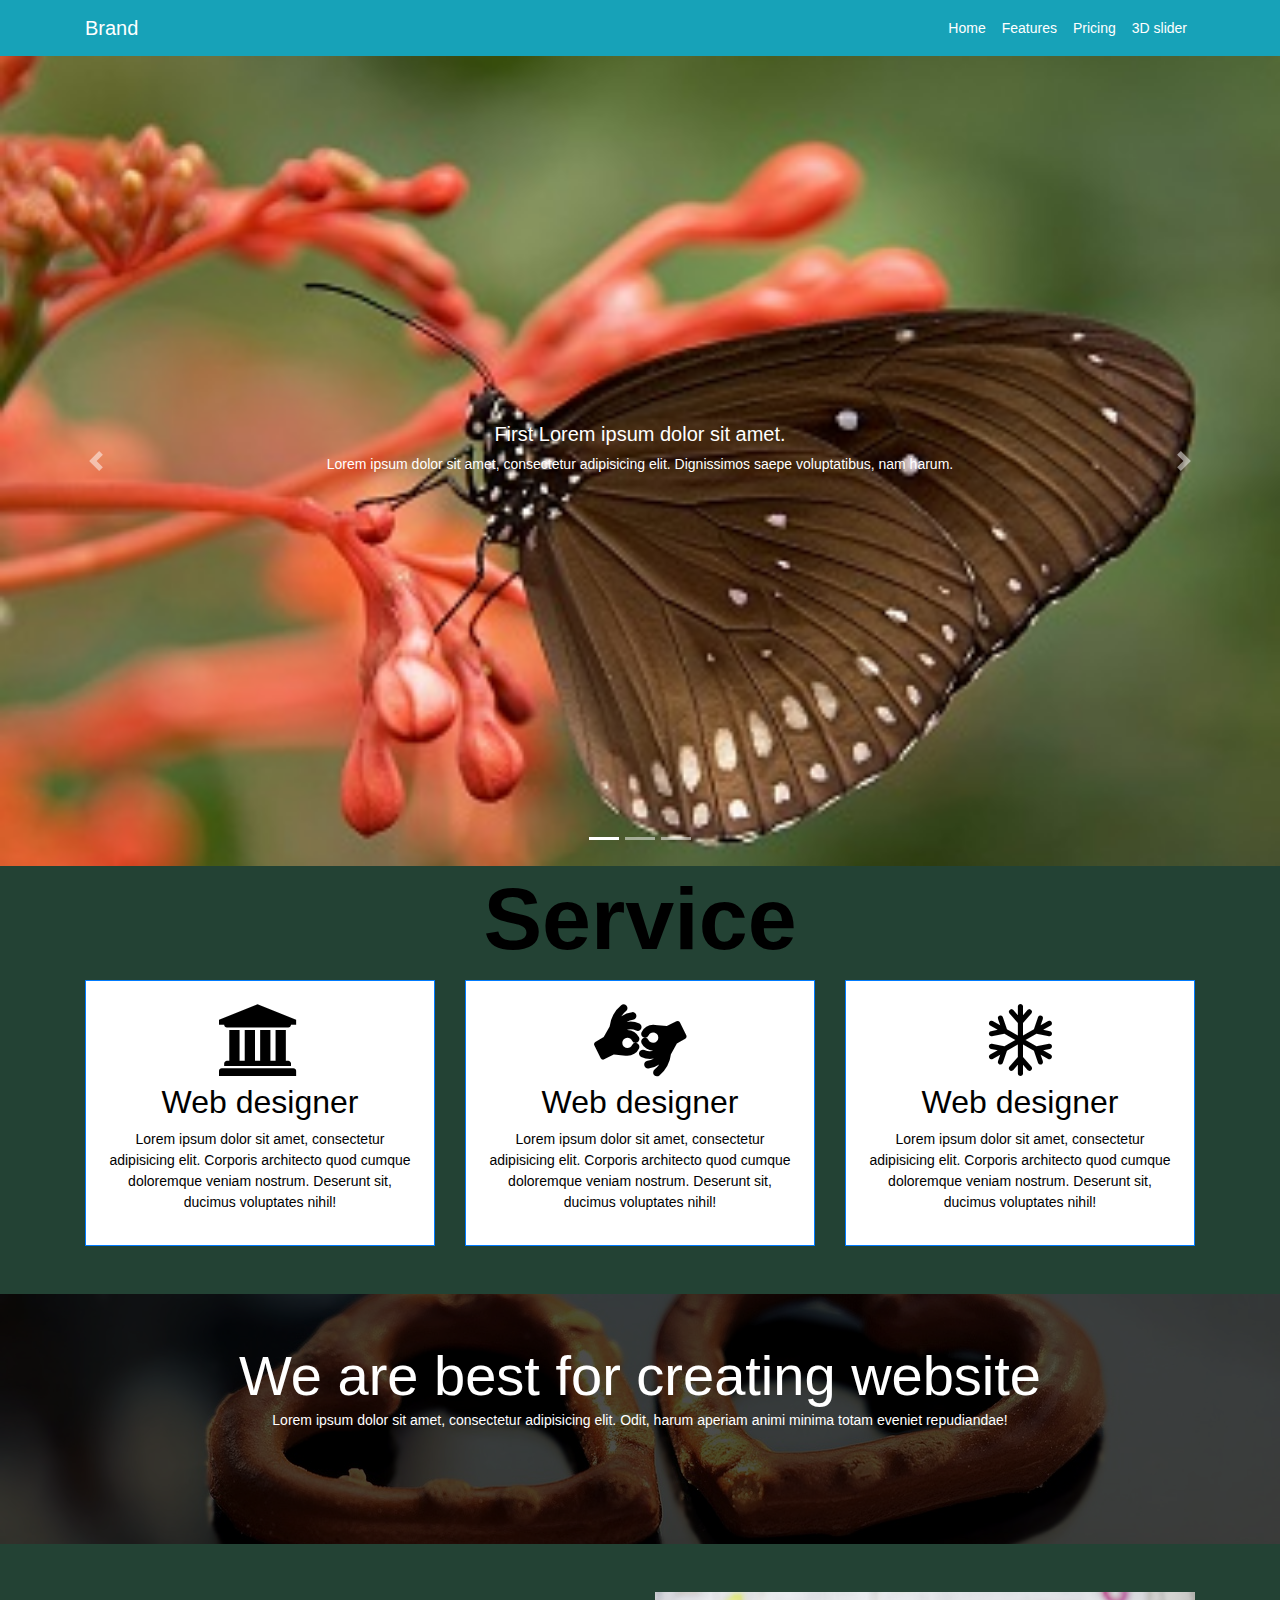
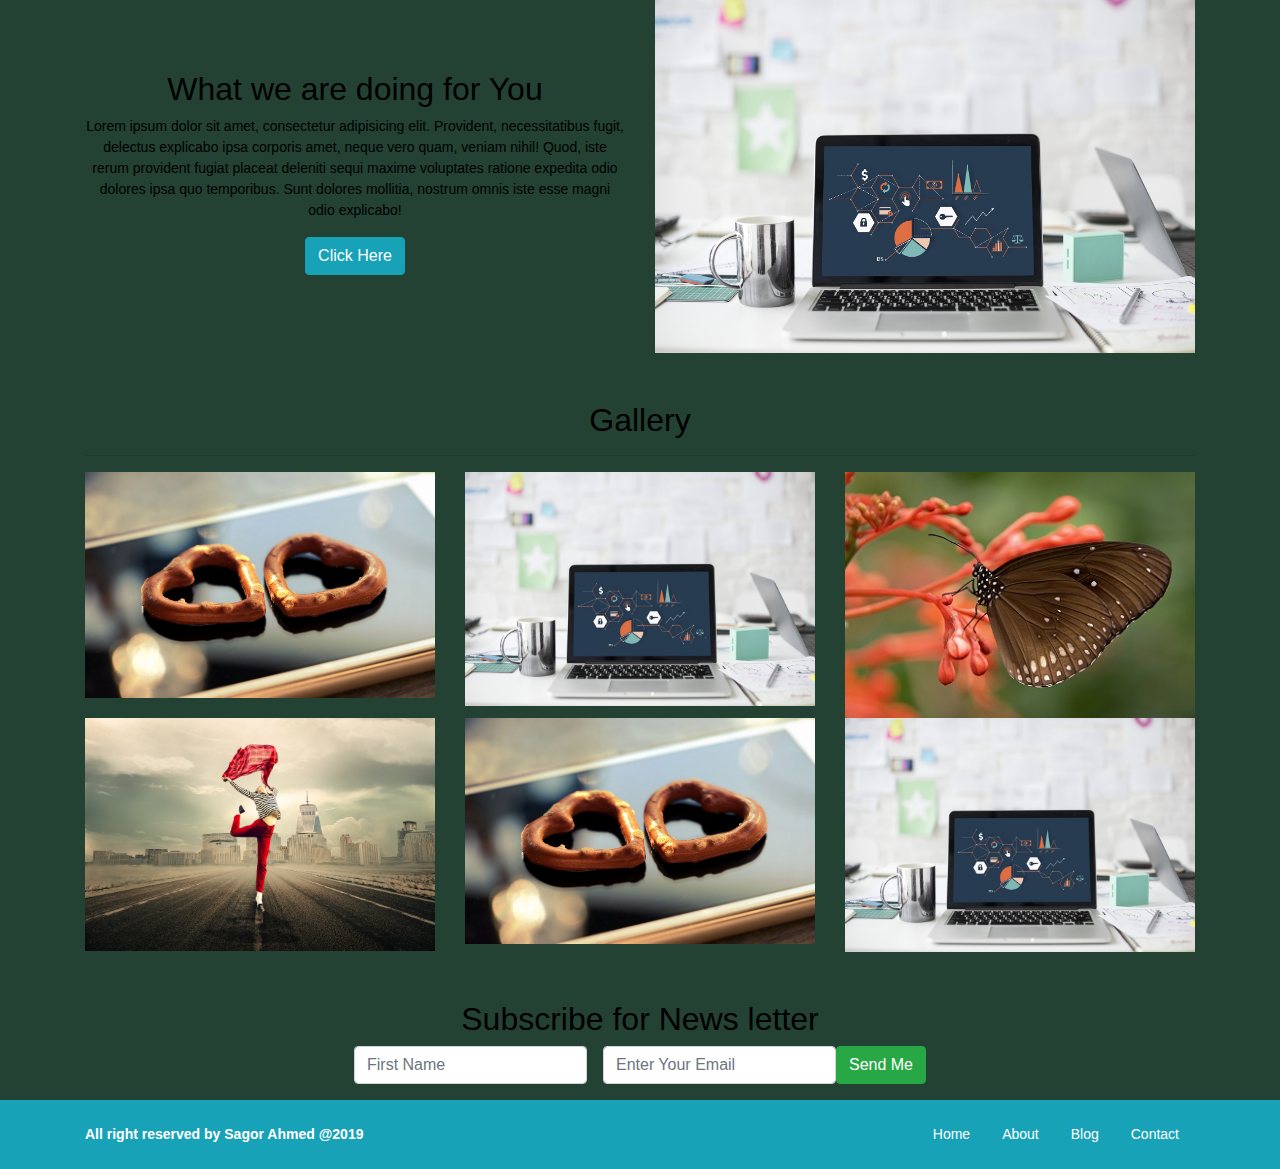
<file: index.html>
<!DOCTYPE html>
<html lang="en">
<head>
	<meta charset="UTF-8">
	<title>Simple Project with Bootsrap 4</title>
	<meta charset="utf-8">
    <meta name="viewport" content="width=device-width, initial-scale=1, shrink-to-fit=no">

   <!--  Font Awesome 4.7 -->
   <link href="https://stackpath.bootstrapcdn.com/font-awesome/4.7.0/css/font-awesome.min.css" rel="stylesheet">

    <!-- ########## Bootsrap CDN Loaded ################ -->    
	<link rel="stylesheet" href="https://maxcdn.bootstrapcdn.com/bootstrap/4.0.0/css/bootstrap.min.css">

	<!-- 	Light Box CSS -->
	<link rel="stylesheet" href="css/lightbox.min.css">



<!--  ########Custom Css FIle loaded######## -->
	<link rel="stylesheet" href="css/style.css">
</head>
<body>
	<div class="header-section">
		<div class="main-menu">
			<!-- Main Menu primary menu -->
			<nav class="navbar navbar-expand-lg navbar-light bg-info">
				<div class="container">
				  <a class="navbar-brand text-white" href="#">Brand</a>
				  <button class="navbar-toggler" type="button" data-toggle="collapse" data-target="#navbarNav" aria-controls="navbarNav" aria-expanded="false" aria-label="Toggle navigation">
				    <span class="navbar-toggler-icon"></span>
				  </button>
				  <div class="collapse navbar-collapse" id="navbarNav">
				    <ul class="navbar-nav ml-auto">
				      <li class="nav-item active">
				        <a class="nav-link text-white" href="#">Home <span class="sr-only">(current)</span></a>
				      </li>
				      <li class="nav-item">
				        <a class="nav-link text-white" href="#">Features</a>
				      </li>
				      <li class="nav-item">
				        <a class="nav-link text-white" href="#">Pricing</a>
				      </li>
				      <li class="nav-item">
				        <a class="nav-link text-white" href="slider.html">3D slider</a>
				      </li>
				    </ul>
				  </div>
				</div>
			</nav>
		</div>
	</div>
<!-- ########### Slider section start from here##################  -->

	<div class="slider-section">
		<div id="carouselExampleIndicators" class="carousel slide" data-ride="carousel">
		  <ol class="carousel-indicators">
		    <li data-target="#carouselExampleIndicators" data-slide-to="0" class="active"></li>
		    <li data-target="#carouselExampleIndicators" data-slide-to="1"></li>
		    <li data-target="#carouselExampleIndicators" data-slide-to="2"></li>
		  </ol>
		  <div class="carousel-inner">
		    <div class="carousel-item active">
		      <img class="d-block w-100" src="images/photo(1).jpg" alt="First slide">
		       <div class="carousel-caption d-none d-md-block ">
				    <h5>First Lorem ipsum dolor sit amet.</h5>
				    <p>Lorem ipsum dolor sit amet, consectetur adipisicing elit. Dignissimos saepe voluptatibus, nam harum.</p>
			   </div>
		    </div>
		    <div class="carousel-item">
		      <img class="d-block w-100" src="images/photo(2).jpg" alt="Second slide">
		       <div class="carousel-caption d-none d-md-block">
				    <h5>Second Lorem ipsum dolor sit amet.</h5>
				    <p>Lorem ipsum dolor sit amet, consectetur adipisicing elit. Voluptatibus dolorem sit, explicabo et.</p>
			   </div>
		    </div>
		    <div class="carousel-item">
		      <img class="d-block w-100" src="images/photo(3).jpg" alt="Third slide">
		      <div class="carousel-caption d-none d-md-block ">
				    <h5>Third Lorem ipsum dolor sit amet.</h5>
				    <p>Third Lorem ipsum dolor sit amet, consectetur adipisicing elit. Enim sit aliquam esse ducimus.</p>
			  </div>
		    </div>
		  </div>
		  <a class="carousel-control-prev" href="#carouselExampleIndicators" role="button" data-slide="prev">
		    <span class="carousel-control-prev-icon" aria-hidden="true"></span>
		    <span class="sr-only">Previous</span>
		  </a>
		  <a class="carousel-control-next" href="#carouselExampleIndicators" role="button" data-slide="next">
		    <span class="carousel-control-next-icon" aria-hidden="true"></span>
		    <span class="sr-only">Next</span>
		  </a>
		</div>
	</div>

<!-- 	About section start from here -->

	<div class="about-section mb-5">
		<div class="about-overlay">
			<div class="container">
				<div class="heading text-center"><h1 class="display-2 font-weight-bold">Service</h1></div>
				<div class="row">
					<div class="col-md-4">
						
						<section class="text-center border border-primary p-3">
							<div class="icon"><i class="display-3 fa fa-university" aria-hidden="true"></i></div>
							<div class="top-header"><h2>Web designer</h2></div>
							<div class="content"><p>Lorem ipsum dolor sit amet, consectetur adipisicing elit. Corporis architecto quod cumque doloremque veniam nostrum. Deserunt sit, ducimus voluptates nihil!</p></div>
						</section>
					</div>

					<div class="col-md-4">
						<section class="text-center border border-primary p-3">
							<div class="icon"><i class="display-3 fa fa-american-sign-language-interpreting" aria-hidden="true"></i></div>
							<div class="top-header"><h2>Web designer</h2></div>
							<div class="content"><p>Lorem ipsum dolor sit amet, consectetur adipisicing elit. Corporis architecto quod cumque doloremque veniam nostrum. Deserunt sit, ducimus voluptates nihil!</p></div>
						</section>
					</div>

					<div class="col-md-4">
						<section class="text-center border border-primary p-3">
							<div class="icon"><i class="display-3 fa fa-snowflake-o" aria-hidden="true"></i></div>
							<div class="top-header"><h2>Web designer</h2></div>
							<div class="content"><p>Lorem ipsum dolor sit amet, consectetur adipisicing elit. Corporis architecto quod cumque doloremque veniam nostrum. Deserunt sit, ducimus voluptates nihil!</p>
							</div>
						</section>
					</div>
				</div>
			</div>
		</div>
	</div>
	<div class="about-sec">
		<div class="overlay">
			<div class="container">
				<div class="display-4 mt-5">
					<strong class="text-white text-center d-block">We are best for creating website</strong>
				</div>
				<p class="text-white text-center d-block">Lorem ipsum dolor sit amet, consectetur adipisicing elit. Odit, harum aperiam animi minima totam eveniet repudiandae!</p>
			</div>
		</div>
	</div>

	<div class="service-sec mt-5">
		<div class="container">
			<div class="row">
				<div class="col-md-6 align-self-center">
					<div class="hero-sec text-center">
						<h2>What we are doing for You</h2>
						<p>Lorem ipsum dolor sit amet, consectetur adipisicing elit. Provident, necessitatibus fugit, delectus explicabo ipsa corporis amet, neque vero quam, veniam nihil! Quod, iste rerum provident fugiat placeat deleniti sequi maxime voluptates ratione expedita odio dolores ipsa quo temporibus. Sunt dolores mollitia, nostrum omnis iste esse magni odio explicabo!</p>
						<button type="button" class="btn btn-info">Click Here</button>
					</div>
				</div>
				<div class="col-md-6">
					<div class="imgage-sec"><img class="img-fluid" src="images/photo.jpg" alt="laptop image"></div>
				</div>
			</div>
		</div>
	</div>
	<div class="gallery-sec">
		<div class="container">
			<div class="row">
				<div class="col-md-12 gallery-top mt-5">
					<h2 class="text-center">Gallery</h2>
					<hr>
				</div>

				<div class="col-md-4">
					<a class="example-image-link" href="images/pic.jpg" data-lightbox="example-set"><img class="img-fluid" src="images/pic.jpg" alt="image-1" /></a>
				</div>
				<div class="col-md-4">
					<a class="example-image-link" href="images/photo.jpg" data-lightbox="example-set"><img class="img-fluid" src="images/photo.jpg" alt="image-1" /></a>
				</div> 

				<div class="col-md-4">
					<a class="example-image-link" href="images/photo(1)-big.jpg" data-lightbox="example-set"><img class="img-fluid" src="images/photo(1).jpg" alt=""/></a>
				</div>
			</div>
			<div class="row">
				<div class="col-md-4">
					<a class="example-image-link" href="images/photo(4).jpg" data-lightbox="image-3"><img class="img-fluid" src="images/photo(4).jpg" alt="image-1" /></a>
					<a class="example-image-link" href="images/photo(2).jpg" data-lightbox="image-3"></a>
					<a class="example-image-link" href="images/photo(3).jpg" data-lightbox="image-3"></a>
				</div>
				<div class="col-md-4">
					<a href="images/pic.jpg" data-lightbox="set"><img class="img-fluid" src="images/pic.jpg" alt="Image are here"></a>
				</div>
				<div class="col-md-4">
					<a href="images/photo.jpg" data-lightbox="set"><img class="img-fluid" src="images/photo.jpg" alt="Image are here"></a>
				</div>
			</div>
		</div>
	</div>

	<div class="subscribe_now mt-5">
		<div class="container">
			<div class="row">
				<div class="col-md-12">
					<h2 class="text-center">Subscribe for News letter</h2>
					<form action="" class="form-inline justify-content-center">
						<input type="text" class="form-control mr-3" placeholder="First Name">
						<input type="email" class="form-control" placeholder="Enter Your Email">
						<button type="button" class="btn btn-success">Send Me</button>
					</form>
				</div>
			</div>
		</div>
	</div>

	<div class="section-footer bg-info p-3 mt-3">
		<div class="container">
			<div class="row">
				<div class="col-md-12 d-block">									
					<strong class="text-white float-left pt-2">
						All right reserved by Sagor Ahmed @2019
					</strong>
					<ul class="nav d-inline-flex float-right">
						<li class="nav-item"><a href="#" class="text-white nav-link">Home</a></li>
						<li class="nav-item"><a href="#" class="text-white nav-link">About</a></li>
						<li class="nav-item"><a href="#" class="text-white nav-link">Blog</a></li>
						<li class="nav-item"><a href="#" class="text-white nav-link">Contact</a></li>
					</ul>
				</div>
			</div>
		</div>
	</div>




	
	<script src="https://code.jquery.com/jquery-3.2.1.slim.min.js""></script>
	<script src="https://cdnjs.cloudflare.com/ajax/libs/popper.js/1.12.9/umd/popper.min.js"></script>
	<script src="https://maxcdn.bootstrapcdn.com/bootstrap/4.0.0/js/bootstrap.min.js"></script>
	<script type="text/javascript" src="js/lightbox-plus-jquery.min.js"></script>
	<script type="text/javascript" src="js/custom.js"></script>	
</body>
</html>
</file>
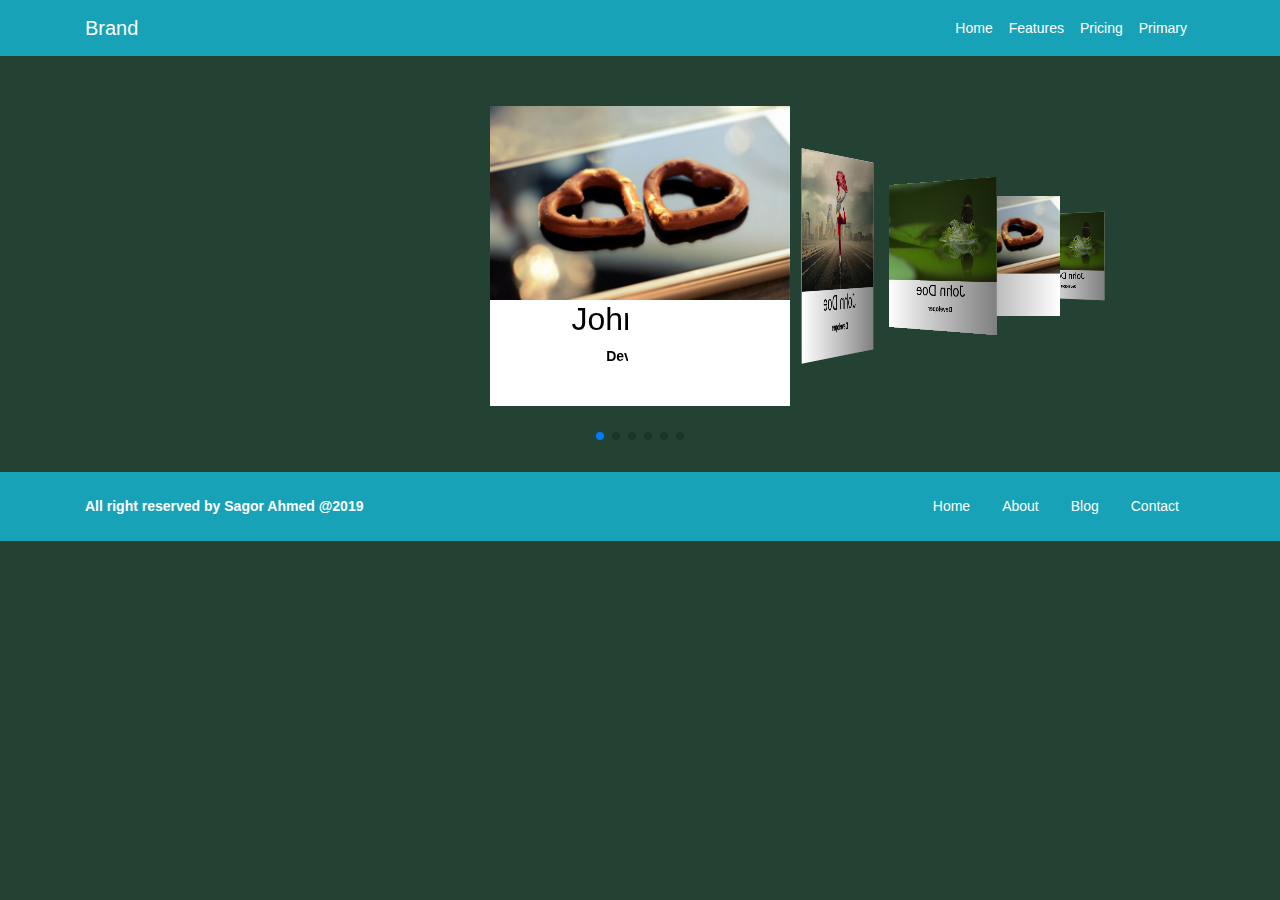
<file: slider.html>
<!DOCTYPE html>
<html lang="en">
<head>
	<meta charset="UTF-8">
	<title>Simple Project with Bootsrap 4</title>
	<meta charset="utf-8">
    <meta name="viewport" content="width=device-width, initial-scale=1, minimum-scale=1, maximum-scale=1">

   <!--  Font Awesome 4.7 -->
   <link href="https://stackpath.bootstrapcdn.com/font-awesome/4.7.0/css/font-awesome.min.css" rel="stylesheet">

    <!-- ########## Bootsrap CDN Loaded ################ -->    
	<link rel="stylesheet" href="https://maxcdn.bootstrapcdn.com/bootstrap/4.0.0/css/bootstrap.min.css">

	<!-- 	Light Box CSS -->
	<link rel="stylesheet" href="css/lightbox.min.css">
	<!-- Swifer css for sliding -->
	<link rel="stylesheet" href="css/swiper.min.css">



<!--  ########Custom Css FIle loaded######## -->
	<link rel="stylesheet" href="css/style.css">
</head>
<body>
	<div class="header-section">
		<div class="main-menu">
			<!-- Main Menu primary menu -->
			<nav class="navbar navbar-expand-lg navbar-light bg-info">
				<div class="container">
				  <a class="navbar-brand text-white" href="#">Brand</a>
				  <button class="navbar-toggler" type="button" data-toggle="collapse" data-target="#navbarNav" aria-controls="navbarNav" aria-expanded="false" aria-label="Toggle navigation">
				    <span class="navbar-toggler-icon"></span>
				  </button>
				  <div class="collapse navbar-collapse" id="navbarNav">
				    <ul class="navbar-nav ml-auto">
				      <li class="nav-item active">
				        <a class="nav-link text-white" href="#">Home <span class="sr-only">(current)</span></a>
				      </li>
				      <li class="nav-item">
				        <a class="nav-link text-white" href="#">Features</a>
				      </li>
				      <li class="nav-item">
				        <a class="nav-link text-white" href="#">Pricing</a>
				      </li>
				      <li class="nav-item">
				        <a class="nav-link text-white" href="#">Primary</a>
				      </li>
				    </ul>
				  </div>
				</div>
			</nav>
		</div>
	</div>

	<div class="slider-sec">
		<div class="swiper-container">
		    <div class="swiper-wrapper">

		      <div class="swiper-slide">
		      	<div class="imgbx">
		      		<img class="img-fluid" src="images/pic.jpg" alt="">
		      	</div>
		      	<div class="cards text-center">
		      		<h2>John Doe</h2>
		      		<strong>Developer</strong>
		      	</div>
		      </div>

		      <div class="swiper-slide">
		      	<div class="imgbx">
		      		<img class="img-fluid" src="images/photo(4).jpg" alt="">
		      	</div>
		      	<div class="cards text-center">
		      		<h2>John Doe</h2>
		      		<strong>Developer</strong>
		      	</div>
		      </div>

		      <div class="swiper-slide">
		      	<div class="imgbx">
		      		<img class="img-fluid" src="images/photo(3).jpg" alt="">
		      	</div>
		      	<div class="cards text-center">
		      		<h2>John Doe</h2>
		      		<strong>Developer</strong>
		      	</div>
		      </div>

		      <div class="swiper-slide">
		      	<div class="imgbx">
		      		<img class="img-fluid" src="images/pic.jpg" alt="">
		      	</div>
		      	<div class="cards text-center">
		      		<h2>John Doe</h2>
		      		<strong>Developer</strong>
		      	</div>
		      </div>

		      <div class="swiper-slide">
		      	<div class="imgbx">
		      		<img class="img-fluid" src="images/photo(4).jpg" alt="">
		      	</div>
		      	<div class="cards text-center">
		      		<h2>John Doe</h2>
		      		<strong>Developer</strong>
		      	</div>
		      </div>

		      <div class="swiper-slide">
		      	<div class="imgbx">
		      		<img class="img-fluid" src="images/photo(3).jpg" alt="">
		      	</div>
		      	<div class="cards text-center">
		      		<h2>John Doe</h2>
		      		<strong>Developer</strong>
		      	</div>
		      </div>
		    </div>
		    <!-- Add Pagination -->
		    <div class="swiper-pagination"></div>
		  </div>
		

	</div>







	<div class="section-footer bg-info p-3 mt-3">
		<div class="container">
			<div class="row">
				<div class="col-md-12 d-block">									
					<strong class="text-white float-left pt-2">
						All right reserved by Sagor Ahmed @2019
					</strong>
					<ul class="nav d-inline-flex float-right">
						<li class="nav-item"><a href="#" class="text-white nav-link">Home</a></li>
						<li class="nav-item"><a href="#" class="text-white nav-link">About</a></li>
						<li class="nav-item"><a href="#" class="text-white nav-link">Blog</a></li>
						<li class="nav-item"><a href="#" class="text-white nav-link">Contact</a></li>
					</ul>
				</div>
			</div>
		</div>
	</div>




	
	<script src="https://code.jquery.com/jquery-3.2.1.slim.min.js""></script>
	<script src="https://cdnjs.cloudflare.com/ajax/libs/popper.js/1.12.9/umd/popper.min.js"></script>
	<script src="https://maxcdn.bootstrapcdn.com/bootstrap/4.0.0/js/bootstrap.min.js"></script>
	<script type="text/javascript" src="js/lightbox-plus-jquery.min.js"></script>
	<script type="text/javascript" src="js/swiper.min.js"></script>
	<script>
	    var swiper = new Swiper('.swiper-container', {
	      effect: 'coverflow',
	      grabCursor: true,
	      centeredSlides: true,
	      slidesPerView: 'auto',
	      coverflowEffect: {
	        rotate: 60,
	        stretch: 0,
	        depth: 300,
	        modifier: 2,
	        slideShadows : true,
	      },
	      pagination: {
	        el: '.swiper-pagination',
	      },
	    });
	  </script>
	<script type="text/javascript" src="js/custom.js"></script>	
</body>
</html>
</file>
<file: css/style.css>
.carousel-item{
	height: 90vh;
}
@media only screen and (max-width: 768px) {
  .carousel-item {
    height:auto;
  }
}
.carousel-caption {
    position: absolute;
    /* right: 15%; */
    /* bottom: 20px; */
    /* left: 15%; */
    left: 50%;
    top: 61%;
    z-index: 10;
    padding-top: 20px;
    padding-bottom: 20px;
    color: #fff;
    transform: translate(-50%,-50%);
    text-align: center;
    width: 100%;
}
.about-sec{
	background-image: url(../images/pic.jpg);
	background-size: cover;
	background-position: center center;
	height: 250px;
	position: relative;
}
.overlay{
	position: absolute;
	height: 100%;
	width: 100%;
	top:0;
	left: 0;
	background-color: rgba(0,0,0,.7);

}section.text-center.border.border-primary.p-3{
	background-color: #fff;
}
section.text-center.border.border-primary.p-3:hover {
    background-color: darkcyan;
    animation: 3s;
    color: #fff;
}

body {
  background: #234234;
  font-family: Helvetica Neue, Helvetica, Arial, sans-serif;
  font-size: 14px;
  color:#000;
  margin: 0;
  padding: 0;
}
.swiper-container {
  width: 100%;
  padding-top: 50px;
  padding-bottom: 50px;
}
.swiper-slide {
  background-position: center;
  background-size: cover;
  width: 300px;
  height: 300px;
  background-color: #fff;
}
</file>
